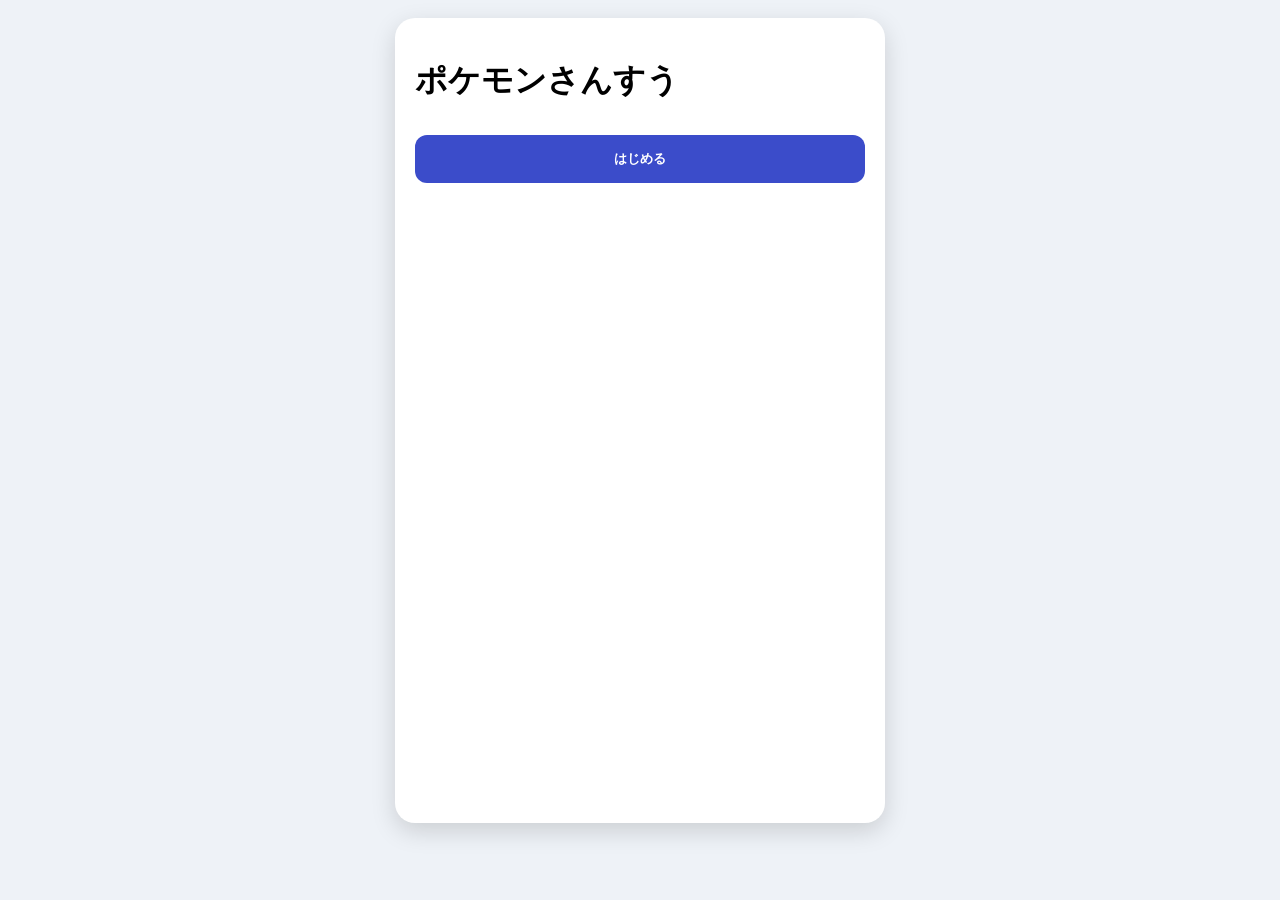
<file: canary/index_ui.html>
<!DOCTYPE html>
<html lang="ja">
<head>
    <meta charset="UTF-8">
    <title>ポケモンさんすう V2 評価用</title>
    <style>
        body { font-family: sans-serif; background: #eef2f7; display: flex; justify-content: center; padding: 10px; }
        .app-container { width: 100%; max-width: 450px; background: white; padding: 20px; border-radius: 20px; box-shadow: 0 8px 24px rgba(0,0,0,0.15); min-height: 85vh; }
        .screen { display: none; }
        .screen.active { display: block; }
        
        /* クイズ画面用の一行表示エリア */
        .quiz-status-bar { display: flex; justify-content: space-between; font-size: 14px; font-weight: bold; color: #64748b; margin-bottom: 20px; padding: 0 10px; }
        
        /* 図鑑のタブと地方名 */
        .gen-tabs { display: flex; gap: 5px; margin-bottom: 10px; overflow-x: auto; padding-bottom: 5px; }
        .gen-tab { background: #e2e8f0; padding: 8px 12px; border-radius: 8px; cursor: pointer; font-size: 13px; font-weight: bold; }
        .gen-tab.active { background: #3b4cca; color: white; }
        .region-label { font-size: 18px; font-weight: bold; margin: 10px 0; }

        button { background: #3b4cca; color: white; border: none; padding: 15px; width: 100%; border-radius: 12px; margin-top: 10px; font-weight: bold; cursor: pointer; }
    </style>
</head>
<body>

<div class="app-container">
    <div id="screen-title" class="screen active">
        <h1>ポケモンさんすう</h1>
        <button onclick="show('screen-menu')">はじめる</button>
    </div>

    <div id="screen-menu" class="screen">
        <div style="text-align:center; color:#64748b; font-size:14px; margin-bottom:20px;">#1：カントー地方 を ぼうけんちゅう</div>
        <h2>メニュー</h2>
        <button onclick="show('screen-quiz')">クイズであそぶ</button>
        <button onclick="show('screen-zukan')">ずかんをみる</button>
    </div>

    <div id="screen-quiz" class="screen">
        <div class="quiz-status-bar">
            <span>だい1もん</span>
            <span>カントー地方</span>
            <span>せいかい：0</span>
        </div>
        <div style="font-size:32px; font-weight:bold; text-align:center; margin:40px 0;">53 + 15 = ?</div>
        <button onclick="show('screen-result')">67</button>
        <button onclick="show('screen-result')">68</button>
    </div>

    <div id="screen-result" class="screen">
        <h2>やったね！</h2>
        <p>ポケモンを ゲットしたよ！</p>
        <button onclick="show('screen-menu')">メニューにもどる</button>
    </div>

    <div id="screen-zukan" class="screen">
        <h2>ずかん</h2>
        <div class="gen-tabs" id="gen-tabs"></div>
        <div class="region-label" id="region-name">カントー地方</div>
        <div style="border:1px solid #ccc; height:200px; display:flex; align-items:center; justify-content:center;">（ポケモンリスト）</div>
        <button onclick="show('screen-menu')">メニューにもどる</button>
    </div>
</div>

<script>
    const regions = ["カントー", "ジョウト", "ホウエン", "シンオウ", "イッシュ", "カロス", "アローラ", "ガラル", "パルデア"];
    const maxGen = 2; // 到達世代の管理

    function show(id) {
        document.querySelectorAll('.screen').forEach(s => s.classList.remove('active'));
        document.getElementById(id).classList.add('active');
    }

    // タブ生成
    const tabsContainer = document.getElementById('gen-tabs');
    for(let i=0; i <= maxGen; i++) {
        tabsContainer.innerHTML += `<div class="gen-tab ${i===0?'active':''}" onclick="updateZukan(${i})">#${i+1}</div>`;
    }

    function updateZukan(i) {
        document.getElementById('region-name').innerText = `${regions[i]}地方`;
        document.querySelectorAll('.gen-tab').forEach((t, index) => t.className = `gen-tab ${index===i?'active':''}`);
    }
</script>
</body>
</html>
</file>
